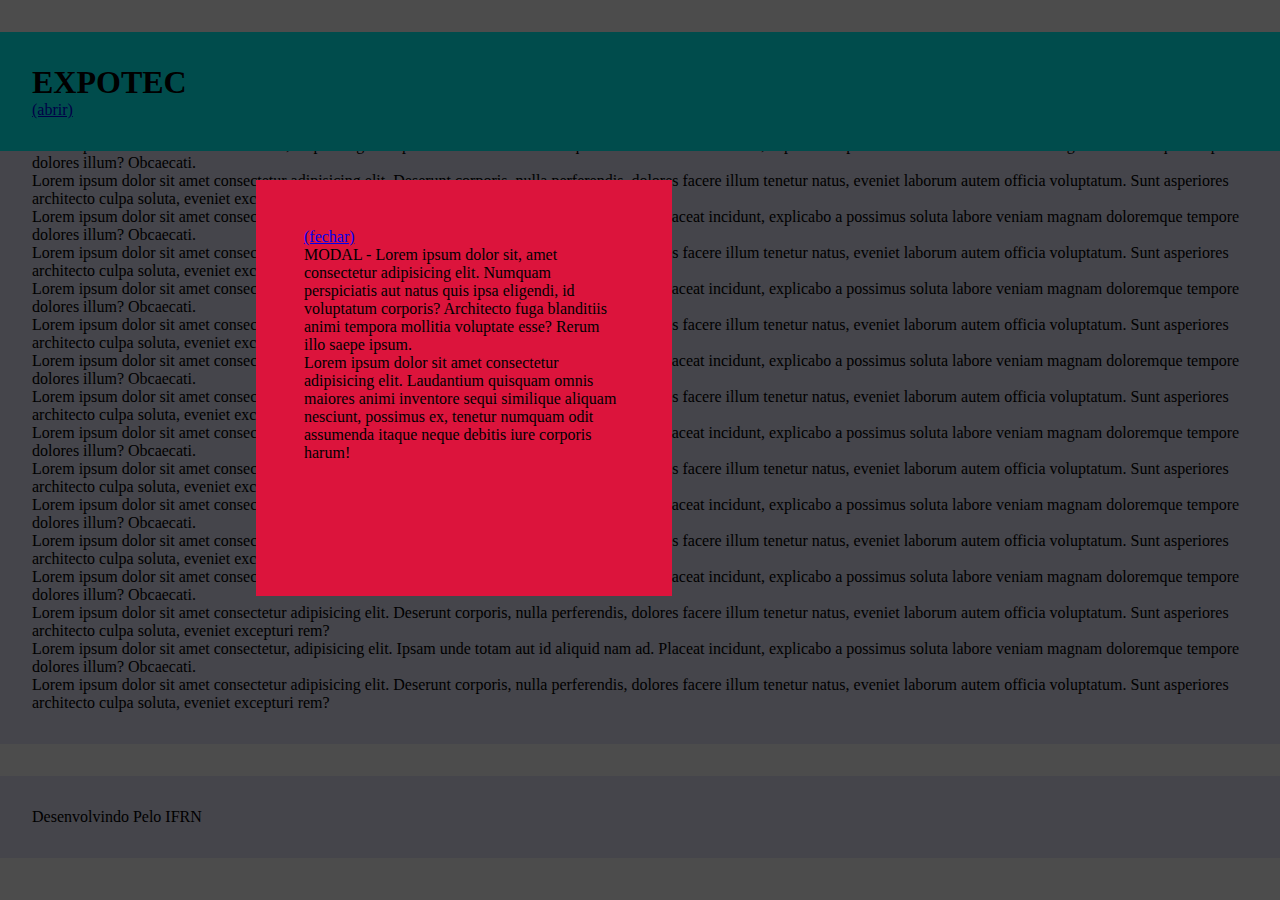
<file: index.html>
<!DOCTYPE html>
<html lang="pt-br">
<head>
    <meta charset="UTF-8">
    <meta name="viewport" content="width=device-width, initial-scale=1.0">
    <meta http-equiv="X-UA-Compatible" content="ie=edge">
    <link rel="stylesheet" href="style.css">
    <title>Document</title>

    <script>
        function fechar(){
            document.getElementById('modal').style.visibility = 'hidden';
            document.getElementById('esmaecer').style.visibility = 'hidden';
        }
        function abrir(){
            document.getElementById('modal').style.visibility = 'visible';
            document.getElementById('esmaecer').style.visibility = 'visible';
        }

    </script>
</head>
<body>

    <div id="modal">
        <a href="Javascript:fechar()">(fechar)</a>
        <p> MODAL - Lorem ipsum dolor sit, amet consectetur adipisicing elit. Numquam perspiciatis aut natus quis ipsa eligendi, id voluptatum corporis? Architecto fuga blanditiis animi tempora mollitia voluptate esse? Rerum illo saepe ipsum.</p>
        <p>Lorem ipsum dolor sit amet consectetur adipisicing elit. Laudantium quisquam omnis maiores animi inventore sequi similique aliquam nesciunt, possimus ex, tenetur numquam odit assumenda itaque neque debitis iure corporis harum!</p>
    </div>

    <div id="esmaecer">

    </div>


    <header>
        <h1>EXPOTEC</h1>
        <a href="Javascript:abrir()">(abrir)</a>
    </header>

    <main>
        <p>Lorem ipsum dolor sit amet consectetur, adipisicing elit. Ipsam unde totam aut id aliquid nam ad. Placeat incidunt, explicabo a possimus soluta labore veniam magnam doloremque tempore dolores illum? Obcaecati.</p>
        <p>Lorem ipsum dolor sit amet consectetur adipisicing elit. Deserunt corporis, nulla perferendis, dolores facere illum tenetur natus, eveniet laborum autem officia voluptatum. Sunt asperiores architecto culpa soluta, eveniet excepturi rem?</p>
        <p>Lorem ipsum dolor sit amet consectetur, adipisicing elit. Ipsam unde totam aut id aliquid nam ad. Placeat incidunt, explicabo a possimus soluta labore veniam magnam doloremque tempore dolores illum? Obcaecati.</p>
        <p>Lorem ipsum dolor sit amet consectetur adipisicing elit. Deserunt corporis, nulla perferendis, dolores facere illum tenetur natus, eveniet laborum autem officia voluptatum. Sunt asperiores architecto culpa soluta, eveniet excepturi rem?</p>
        <p>Lorem ipsum dolor sit amet consectetur, adipisicing elit. Ipsam unde totam aut id aliquid nam ad. Placeat incidunt, explicabo a possimus soluta labore veniam magnam doloremque tempore dolores illum? Obcaecati.</p>
        <p>Lorem ipsum dolor sit amet consectetur adipisicing elit. Deserunt corporis, nulla perferendis, dolores facere illum tenetur natus, eveniet laborum autem officia voluptatum. Sunt asperiores architecto culpa soluta, eveniet excepturi rem?</p>
        <p>Lorem ipsum dolor sit amet consectetur, adipisicing elit. Ipsam unde totam aut id aliquid nam ad. Placeat incidunt, explicabo a possimus soluta labore veniam magnam doloremque tempore dolores illum? Obcaecati.</p>
        <p>Lorem ipsum dolor sit amet consectetur adipisicing elit. Deserunt corporis, nulla perferendis, dolores facere illum tenetur natus, eveniet laborum autem officia voluptatum. Sunt asperiores architecto culpa soluta, eveniet excepturi rem?</p>
        <p>Lorem ipsum dolor sit amet consectetur, adipisicing elit. Ipsam unde totam aut id aliquid nam ad. Placeat incidunt, explicabo a possimus soluta labore veniam magnam doloremque tempore dolores illum? Obcaecati.</p>
        <p>Lorem ipsum dolor sit amet consectetur adipisicing elit. Deserunt corporis, nulla perferendis, dolores facere illum tenetur natus, eveniet laborum autem officia voluptatum. Sunt asperiores architecto culpa soluta, eveniet excepturi rem?</p>
        <p>Lorem ipsum dolor sit amet consectetur, adipisicing elit. Ipsam unde totam aut id aliquid nam ad. Placeat incidunt, explicabo a possimus soluta labore veniam magnam doloremque tempore dolores illum? Obcaecati.</p>
        <p>Lorem ipsum dolor sit amet consectetur adipisicing elit. Deserunt corporis, nulla perferendis, dolores facere illum tenetur natus, eveniet laborum autem officia voluptatum. Sunt asperiores architecto culpa soluta, eveniet excepturi rem?</p>
        <p>Lorem ipsum dolor sit amet consectetur, adipisicing elit. Ipsam unde totam aut id aliquid nam ad. Placeat incidunt, explicabo a possimus soluta labore veniam magnam doloremque tempore dolores illum? Obcaecati.</p>
        <p>Lorem ipsum dolor sit amet consectetur adipisicing elit. Deserunt corporis, nulla perferendis, dolores facere illum tenetur natus, eveniet laborum autem officia voluptatum. Sunt asperiores architecto culpa soluta, eveniet excepturi rem?</p>
        <p>Lorem ipsum dolor sit amet consectetur, adipisicing elit. Ipsam unde totam aut id aliquid nam ad. Placeat incidunt, explicabo a possimus soluta labore veniam magnam doloremque tempore dolores illum? Obcaecati.</p>
        <p>Lorem ipsum dolor sit amet consectetur adipisicing elit. Deserunt corporis, nulla perferendis, dolores facere illum tenetur natus, eveniet laborum autem officia voluptatum. Sunt asperiores architecto culpa soluta, eveniet excepturi rem?</p>
        <p>Lorem ipsum dolor sit amet consectetur, adipisicing elit. Ipsam unde totam aut id aliquid nam ad. Placeat incidunt, explicabo a possimus soluta labore veniam magnam doloremque tempore dolores illum? Obcaecati.</p>
        <p>Lorem ipsum dolor sit amet consectetur adipisicing elit. Deserunt corporis, nulla perferendis, dolores facere illum tenetur natus, eveniet laborum autem officia voluptatum. Sunt asperiores architecto culpa soluta, eveniet excepturi rem?</p>

    </main>

    <footer>
        <p>Desenvolvindo Pelo IFRN</p>
    </footer>   
</body>
</html>
</file>
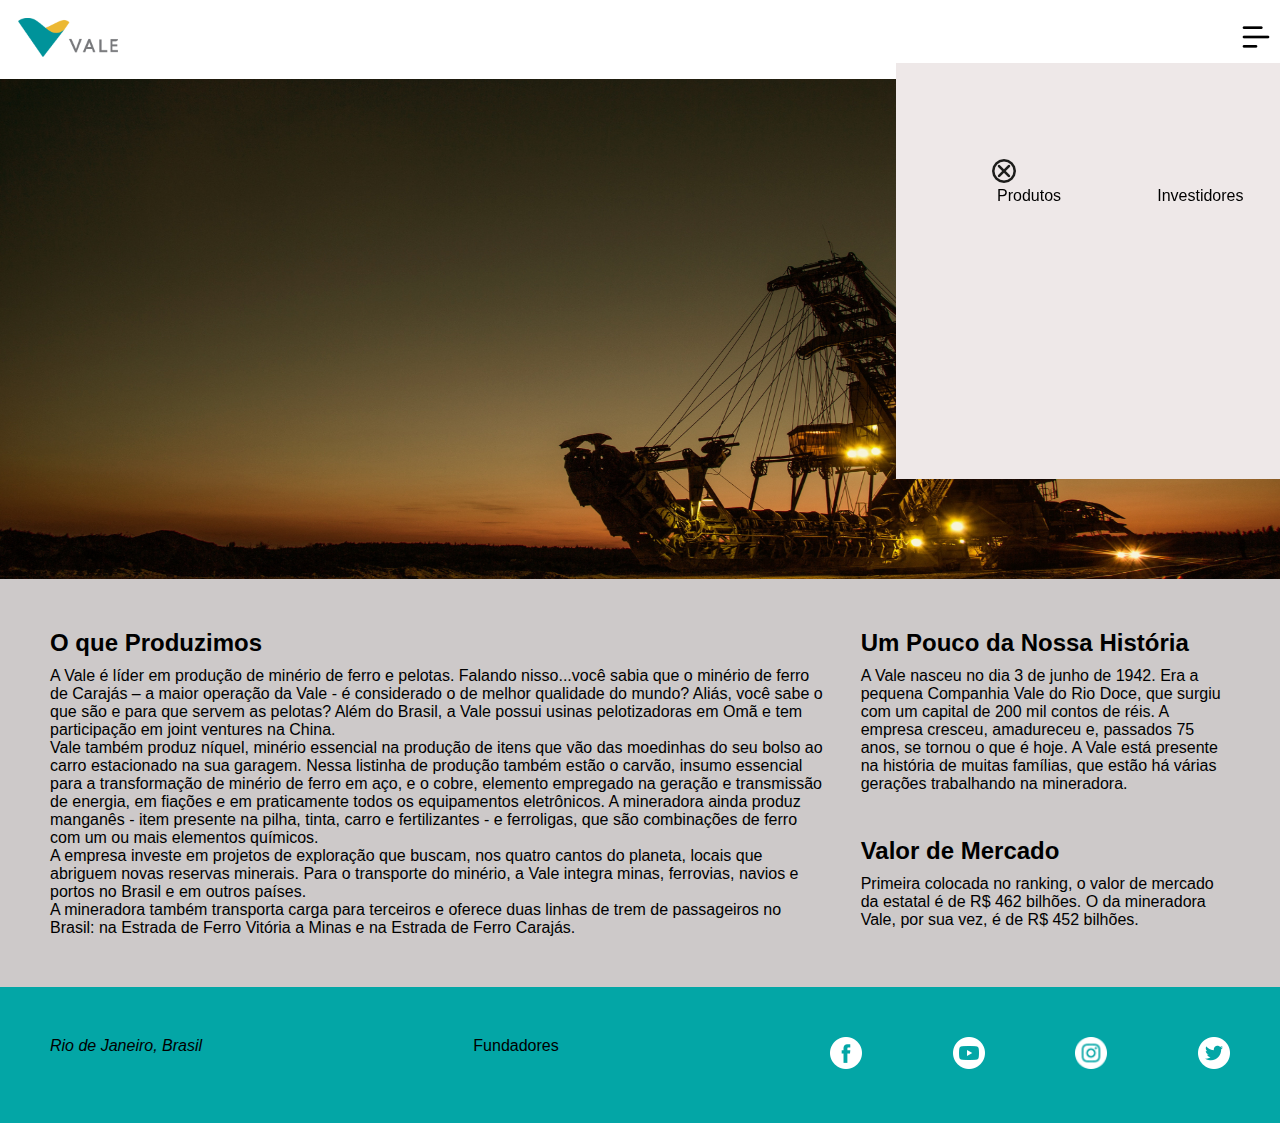
<file: atividade02/index.html>
<!DOCTYPE html>
<html lang="pt-br">

<head>
  <meta charset="UTF-8">
  <meta name="viewport" content="width=device-width, initial-scale=1.0">
  <meta http-equiv="X-UA-Compatible" content="ie=edge">
  <title>Vale</title>
  <link rel="stylesheet" href="principal.css">
  <link rel="stylesheet" href="index.css">
  <link rel="icon" type="image/x-icon" href="./fotos/favicon.ico">

  <script>
      function fechar(){
        document.getElementById('menu').style.visibility = 'hidden';
      }
      function abrir(){
        document.getElementById('menu').style.visibility = 'visible';
      }
</script>

</head>

<body>
  <header>

    <figure class="logo">
      <a href="index.html"><img width="100" src="./fotos/logo.png" alt="Vale"></a>
    </figure>

    <div id="menu">
        <nav>
            <a href="javascript:fechar()"><img src="./fotos/closed.png"></a>
            <ul>     
              <li><a href="produtos.html">Produtos </a></li>
              <li><a href="investidores.html">Investidores</a></li>
              <li><a href="historia.html">Nossa Historia</a></li>
              <li><a href="criarconta.html">Cadastre-se</a></li>
            </ul>
          </nav>
    </div>

    <div><a href="javascript:abrir()"><img width="32px" src="./fotos/menu.png"></a></div>

  </header>

  <div class="imagemacimadoheader">
    <img src="./fotos/imagemmeio.png" width="100%" height="500px" alt="imagem do meio">
  </div>

  <main>
    <section class="a">
      <a href="produtos.html">
        <h2>O que Produzimos</h2>
      </a>

      <p> A Vale é líder em produção de minério de ferro e pelotas. Falando nisso...você sabia que o minério de ferro de
        Carajás – a maior operação da Vale - é considerado o de melhor qualidade do mundo? Aliás, você sabe o que são e
        para que servem as pelotas? Além do Brasil, a Vale possui usinas pelotizadoras em Omã e tem participação em
        joint ventures na China.</p>
    
        <p>Vale também produz níquel, minério essencial na produção de itens que vão das moedinhas do seu bolso ao carro
        estacionado na sua garagem. Nessa listinha de produção também estão o carvão, insumo essencial para a
        transformação de minério de ferro em aço, e o cobre, elemento empregado na geração e transmissão de energia, em
        fiações e em praticamente todos os equipamentos eletrônicos. A mineradora ainda produz manganês - item presente
        na pilha, tinta, carro e fertilizantes - e ferroligas, que são combinações de ferro com um ou mais elementos
        químicos.</p>

        <p>A empresa investe em projetos de exploração que buscam, nos quatro cantos do planeta, locais que abriguem novas
        reservas minerais. Para o transporte do minério, a Vale integra minas, ferrovias, navios e portos no Brasil e em
        outros países.</p>

        <p>A mineradora também transporta carga para terceiros e oferece duas linhas de trem de passageiros no Brasil: na
        Estrada de Ferro Vitória a Minas e na Estrada de Ferro Carajás.</p>

      <!-- <div class="fotosdosmineiros">
        <img width="220" src="./fotos/imagem1.webp" alt="Isso é um dos mineiros">
        <img width="220" src="./fotos/imagem2.jpg" alt="Esse é o mineiro de ferro">
        <img width="220" src="./fotos/imagem3.webp" alt="Isso é um dos mineiros">
      </div> -->

    </section>
    <section class="c">
      <a href="historia.html">
        <h2>Um Pouco da Nossa História</h2>
      </a>

      <p> A Vale nasceu no dia 3 de junho de 1942. Era a pequena Companhia Vale do Rio Doce, que surgiu com um capital
        de 200 mil contos de réis. A empresa cresceu, amadureceu e, passados 75 anos, se tornou o que é hoje.

        A Vale está presente na história de muitas famílias, que estão há várias gerações trabalhando na mineradora.</p>
    </section>

    <section class="d">
      <a href="Investidores.html">
        <h2>Valor de Mercado</h2>
      </a>

      <p>Primeira colocada no ranking, o valor de mercado da estatal é de R$ 462 bilhões. O da mineradora Vale, por sua
        vez, é de R$ 452 bilhões.</p>
    </section>
  </main>
  <footer>
    <div>
      <nav>
        <address><a href="https://pt.wikipedia.org/wiki/Rio_de_Janeiro">Rio de Janeiro, Brasil</a></address>
      </nav>
    </div>

    <div>
      <nav>
        <p><a href="#">Fundadores</a></p>
      </nav>
    </div>

    <div>
      <nav>
        <ol style="width: 400px;">
          <li><a href="https://www.facebook.com/valenobrasil/"><img src="./fotos/redesocial.png" alt="Icone do face" /></a></li>
          <li><a href="https://www.youtube.com/vale"><img src="./fotos/yt.png" alt="Icone do youtube" /></a></li>
          <li><a href="https://www.instagram.com/valenobrasil/"><img src="./fotos/instagram.png" alt="icone do instagram" /></a></li>
          <li><a href="https://twitter.com/valenobrasil"><img src="./fotos/TW.png" alt="Icone do twitter" /></a></li>
        </ol>
      </nav>
    </div>

  </footer>
</body>

</html>
</file>
<file: style.css>
*{
    margin: 0;
    padding: 0;
}
header{
    background-color: aqua;
    padding: 2em;
    position: fixed;
    width: 100%;
    /* Essa tag nao vai ter mais tamanho */
    box-sizing: border-box;
    z-index: 1;
}
main, footer{
    margin: 2em 0;
    background-color: lavender;
    padding: 2em;
}
div#modal{
    background-color: crimson;
    box-shadow: 0 0 0.3 black;
    width: 20em;
    height: 20em;
    padding: 3em;
    position: fixed;
    z-index: 3;
    left: 20%;
    top: 20%;
}
div#esmaecer{
    background-color: rgba(0, 0, 0, 0.7);
    width: 100%;
    height: 100%;
    top: 0;
    left: 0;
    position: fixed;
    z-index: 2;
}
</file>
<file: atividade02/principal.css>
*{
    margin: 0;
    padding: 0;
    font-family: 'Arial', Helvetica, sans-serif;
}
ul, li, a, ol{
    list-style: none;
    text-decoration: none;
}
header{
    background-color: white;
    display: flex;
    justify-content: space-between;   
    align-items: center;
    padding: 8px;
}
header figure{
    padding: 10px;
}
header  nav ul{
    width: 40em; 
    justify-content: space-between;
    display: flex;
}
header nav ul li a{
    color: black;
    padding: 5px;

}
header nav ul li a:hover{
    background-color: rgb(176, 176, 176);
}
header nav {
    width: 40em;
    margin: 40px;
    padding: 8px;
}
header .formulariodoindex{
    width: 15em;
    padding: 10px;
}
.imagemacimadoheader{
    width: 100%;
    height: 500px;
}
.src{
  width: 13px;
  height: 13px;
}

@media screen and (max-width:428px){
    /* header nav{
        visibility: hidden;
    } */
}
div#menu{
    background-color: rgb(238, 232, 232);
    box-shadow: 0 0 0.3 black;
    width: 20em;
    height: 20em;
    padding: 3em;
    position: fixed;
    z-index: 1;
    left: 70%;
    top: 7%;
    
}
/* Main */
main{

    padding: 40px;
    background-color: #cdc9c9;
}
main h2{
    margin-bottom: 10px;
}

footer{
    background-color: #03A6A6;
    padding: 50px;
    display: flex;
    justify-content: space-between;
}
footer div nav ol{
    display: flex;
    justify-content: space-between;
}
.fotosdosmineiros{
    width: 800px;
    display: flex;
    justify-content: space-between;
    margin-top: 40px;
}
footer nav a{
    color: black;
}
</file>
<file: atividade02/index.css>
.a{ 
    grid-area: a;
    padding: 10px;
}
.a h2{
    color: black;
}
.d h2{
    color: black;
}
.c h2{
    color: black;
}
.b{
    grid-area: b;
    padding: 10px;
}
.c{
    grid-area: c;
    padding: 10px;
}
.d{
    grid-area: d;
    padding: 10px;
} 
main{
    display: grid;
    grid-template-columns: 1fr 1fr 1fr;   
    /* A largura de cada tabela */
    gap: 1em ;
    /* grid-template-rows: 18em 18em; */
    grid-template-areas:
    "a a c"
    "a a d";
}
</file>
